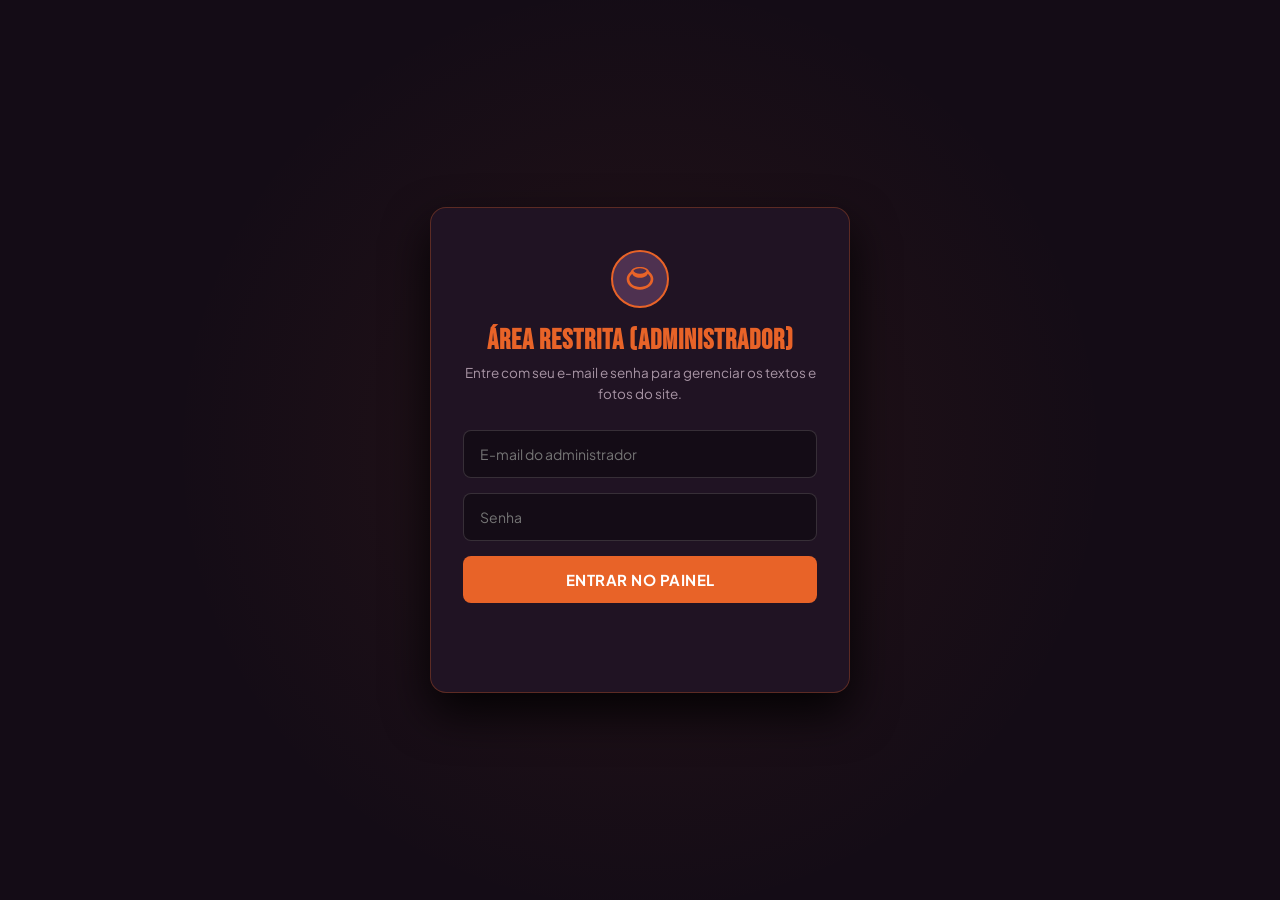
<file: login.html>
<!DOCTYPE html>
<html lang="pt-BR">
<head>
  <meta charset="UTF-8" />
  <meta name="viewport" content="width=device-width, initial-scale=1.0" />
  <title>Painel Administrativo | Virado Num Alho</title>
  <link rel="preconnect" href="https://fonts.googleapis.com">
  <link rel="preconnect" href="https://fonts.gstatic.com" crossorigin>
  <link href="https://fonts.googleapis.com/css2?family=Bebas+Neue&family=Caveat:wght@700&family=Plus+Jakarta+Sans:wght@400;600;700;800&display=swap" rel="stylesheet" />
  <style>
    * { box-sizing: border-box; margin: 0; padding: 0; font-family: 'Plus Jakarta Sans', sans-serif; }
    body {
      background-color: #140C16;
      background-image: radial-gradient(circle at 50% 50%, rgba(232, 99, 40, 0.08) 0%, transparent 60%);
      color: #FDF8F2;
      display: flex;
      align-items: center;
      justify-content: center;
      min-height: 100vh;
      padding: 20px;
    }
    .login-card {
      background: #201323;
      border: 1px solid rgba(232, 99, 40, 0.3);
      border-radius: 16px;
      padding: 42px 32px;
      width: 100%;
      max-width: 420px;
      box-shadow: 0 20px 45px rgba(0, 0, 0, 0.85);
      text-align: center;
    }
    .brand-badge-logo {
      display: inline-flex;
      align-items: center;
      justify-content: center;
      width: 58px;
      height: 58px;
      background: #4E3150;
      border: 2px solid #E86328;
      border-radius: 50%;
      color: #E86328;
      margin-bottom: 16px;
    }
    .brand-badge-logo svg {
      width: 32px;
      height: 32px;
    }
    h1 {
      color: #E86328;
      font-family: 'Bebas Neue', Impact, sans-serif;
      font-size: 28px;
      letter-spacing: 1px;
      margin-bottom: 6px;
    }
    p {
      color: #A895A5;
      font-size: 13.5px;
      margin-bottom: 26px;
      line-height: 1.5;
    }
    form {
      display: flex;
      flex-direction: column;
      gap: 15px;
    }
    input {
      width: 100%;
      padding: 14px 16px;
      background: #140C16;
      border: 1px solid rgba(253, 248, 242, 0.15);
      border-radius: 8px;
      color: #FDF8F2;
      font-size: 14px;
      outline: none;
      transition: border-color 0.2s;
    }
    input:focus {
      border-color: #E86328;
    }
    button {
      width: 100%;
      padding: 14px;
      background: #E86328;
      color: #FFFFFF;
      border: none;
      border-radius: 8px;
      font-size: 15px;
      font-weight: 700;
      text-transform: uppercase;
      letter-spacing: 0.5px;
      cursor: pointer;
      transition: filter 0.2s, transform 0.2s;
    }
    button:hover {
      filter: brightness(1.1);
      transform: translateY(-2px);
    }
    #feedback {
      font-size: 13.5px;
      min-height: 20px;
      margin-top: 12px;
      line-height: 1.4;
    }
  </style>
</head>
<body>

  <div class="login-card">
    <div class="brand-badge-logo">
      <svg viewBox="0 0 24 24" fill="currentColor">
        <path d="M19 6.5C18.2 4.4 15.8 3 12 3S5.8 4.4 5 6.5C3.3 7.8 2 9.8 2 12c0 4.4 4.5 8 10 8s10-3.6 10-8c0-2.2-1.3-4.2-3-5.5zM12 18c-4.4 0-8-2.7-8-6 0-1.5.8-2.9 2.2-4 .5 1.5 2.5 3 5.8 3s5.3-1.5 5.8-3c1.4 1.1 2.2 2.5 2.2 4 0 3.3-3.6 6-8 6zm0-10c-2.8 0-4.6-1.1-5-2.2C7.8 4.7 9.8 4 12 4s4.2.7 5 1.8c-.4 1.1-2.2 2.2-5 2.2z"/>
      </svg>
    </div>
    <h1>Área Restrita (Administrador)</h1>
    <p>Entre com seu e-mail e senha para gerenciar os textos e fotos do site.</p>

    <form id="admin-login-form">
      <input type="email" id="login-email" placeholder="E-mail do administrador" required autocomplete="email" />
      <input type="password" id="login-password" placeholder="Senha" required autocomplete="current-password" />
      <button type="submit" id="btn-submit">Entrar no Painel</button>
      <div id="feedback"></div>
    </form>
  </div>

  <script>
    const SUPABASE_URL = 'https://hkfhnoxfggjbuhclpyqt.supabase.co'
    const SUPABASE_ANON_KEY = 'eyJhbGciOiJIUzI1NiIsInR5cCI6IkpXVCJ9.eyJpc3MiOiJzdXBhYmFzZSIsInJlZiI6ImhrZmhub3hmZ2dqYnVoY2xweXF0Iiwicm9sZSI6ImFub24iLCJpYXQiOjE3ODgwMDkzMTUsImV4cCI6MjEwMzU4NTMxNX0.QivPkzOMTuA2bLi5RFA7bzp2YUwDbOg9xnoQDZ-5fmU'

    const form = document.getElementById('admin-login-form')
    const feedback = document.getElementById('feedback')
    const btn = document.getElementById('btn-submit')

    form.onsubmit = async function(e) {
      e.preventDefault()

      const email = document.getElementById('login-email').value.trim()
      const password = document.getElementById('login-password').value

      btn.disabled = true
      feedback.textContent = 'Verificando credenciais...'
      feedback.style.color = '#E86328'

      try {
        const res = await fetch(`${SUPABASE_URL}/auth/v1/token?grant_type=password`, {
          method: 'POST',
          headers: {
            'Content-Type': 'application/json',
            'apikey': SUPABASE_ANON_KEY
          },
          body: JSON.stringify({ email, password })
        })

        const data = await res.json()

        if (!res.ok) {
          throw new Error(data.error_description || data.msg || data.message || 'E-mail ou senha incorretos.')
        }

        localStorage.setItem('va_admin_token', data.access_token)

        feedback.textContent = 'Acesso liberado! Entrando no site...'
        feedback.style.color = '#00E676'

        setTimeout(() => {
          window.location.href = 'index.html'
        }, 500)

      } catch (err) {
        feedback.textContent = 'Erro: ' + err.message
        feedback.style.color = '#FF5252'
        btn.disabled = false
      }
    }
  </script>
</body>
</html>
</file>
